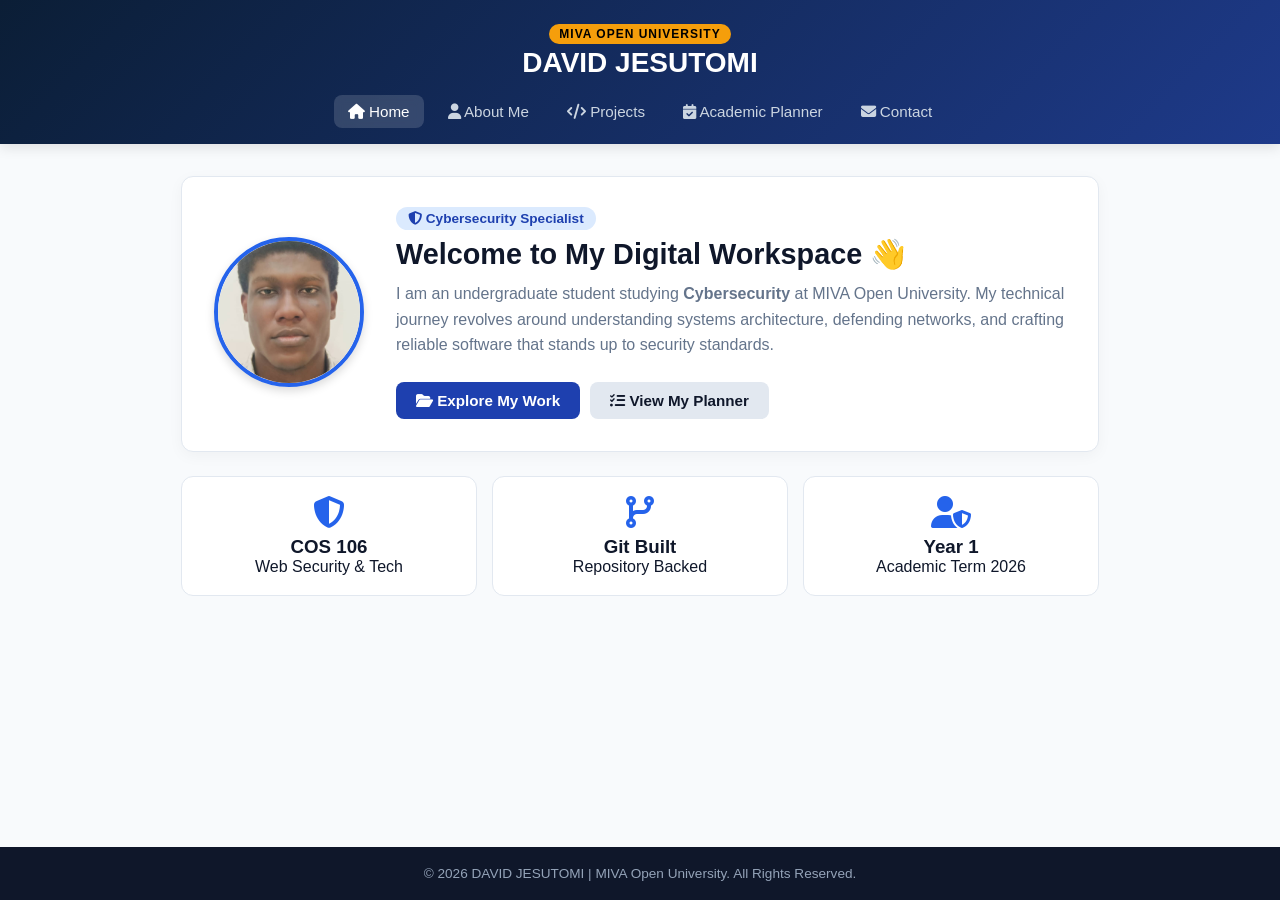
<file: index.html>
<!DOCTYPE html>
<html lang="en">
<head>
    <meta charset="UTF-8">
    <meta name="viewport" content="width=device-width, initial-scale=1.0">
    <title>DAVID JESUTOMI | Academic Portfolio</title>
    <link rel="stylesheet" href="style.css">
    <link rel="stylesheet" href="https://cdnjs.cloudflare.com/ajax/libs/font-awesome/6.4.0/css/all.min.css">
</head>
<body>
    <header>
        <div class="logo-container">
            <span class="miva-badge">MIVA OPEN UNIVERSITY</span>
            <h1>DAVID JESUTOMI</h1>
        </div>
        <nav>
            <a href="index.html" class="active"><i class="fas fa-home"></i> Home</a>
            <a href="about.html"><i class="fas fa-user"></i> About Me</a>
            <a href="projects.html"><i class="fas fa-code"></i> Projects</a>
            <a href="planner.html"><i class="fas fa-calendar-check"></i> Academic Planner</a>
            <a href="contact.html"><i class="fas fa-envelope"></i> Contact</a>
        </nav>
    </header>

    <main class="container">
        <section class="hero-card">
            <div class="hero-img-wrapper">
                <img src="profile.jpg" onerror="this.src='https://images.unsplash.com/photo-1534528741775-53994a69daeb?auto=format&fit=crop&w=300&q=80'" alt="DAVID JESUTOMI" class="profile-pic">
            </div>
            <div class="hero-text">
                <span class="status-pill"><i class="fas fa-shield-alt"></i> Cybersecurity Specialist</span>
                <h2>Welcome to My Digital Workspace 👋</h2>
                <p class="bio">I am an undergraduate student studying <strong>Cybersecurity</strong> at MIVA Open University. My technical journey revolves around understanding systems architecture, defending networks, and crafting reliable software that stands up to security standards.</p>
                <div class="hero-actions">
                    <a href="projects.html" class="btn btn-primary"><i class="fas fa-folder-open"></i> Explore My Work</a>
                    <a href="planner.html" class="btn btn-secondary"><i class="fas fa-tasks"></i> View My Planner</a>
                </div>
            </div>
        </section>

        <section class="stats-grid">
            <div class="stat-card">
                <i class="fas fa-shield-halved"></i>
                <h3>COS 106</h3>
                <p>Web Security & Tech</p>
            </div>
            <div class="stat-card">
                <i class="fas fa-code-branch"></i>
                <h3>Git Built</h3>
                <p>Repository Backed</p>
            </div>
            <div class="stat-card">
                <i class="fas fa-user-shield"></i>
                <h3>Year 1</h3>
                <p>Academic Term 2026</p>
            </div>
        </section>
    </main>

    <footer>
        <p>&copy; 2026 DAVID JESUTOMI | MIVA Open University. All Rights Reserved.</p>
    </footer>
</body>
</html>
</file>
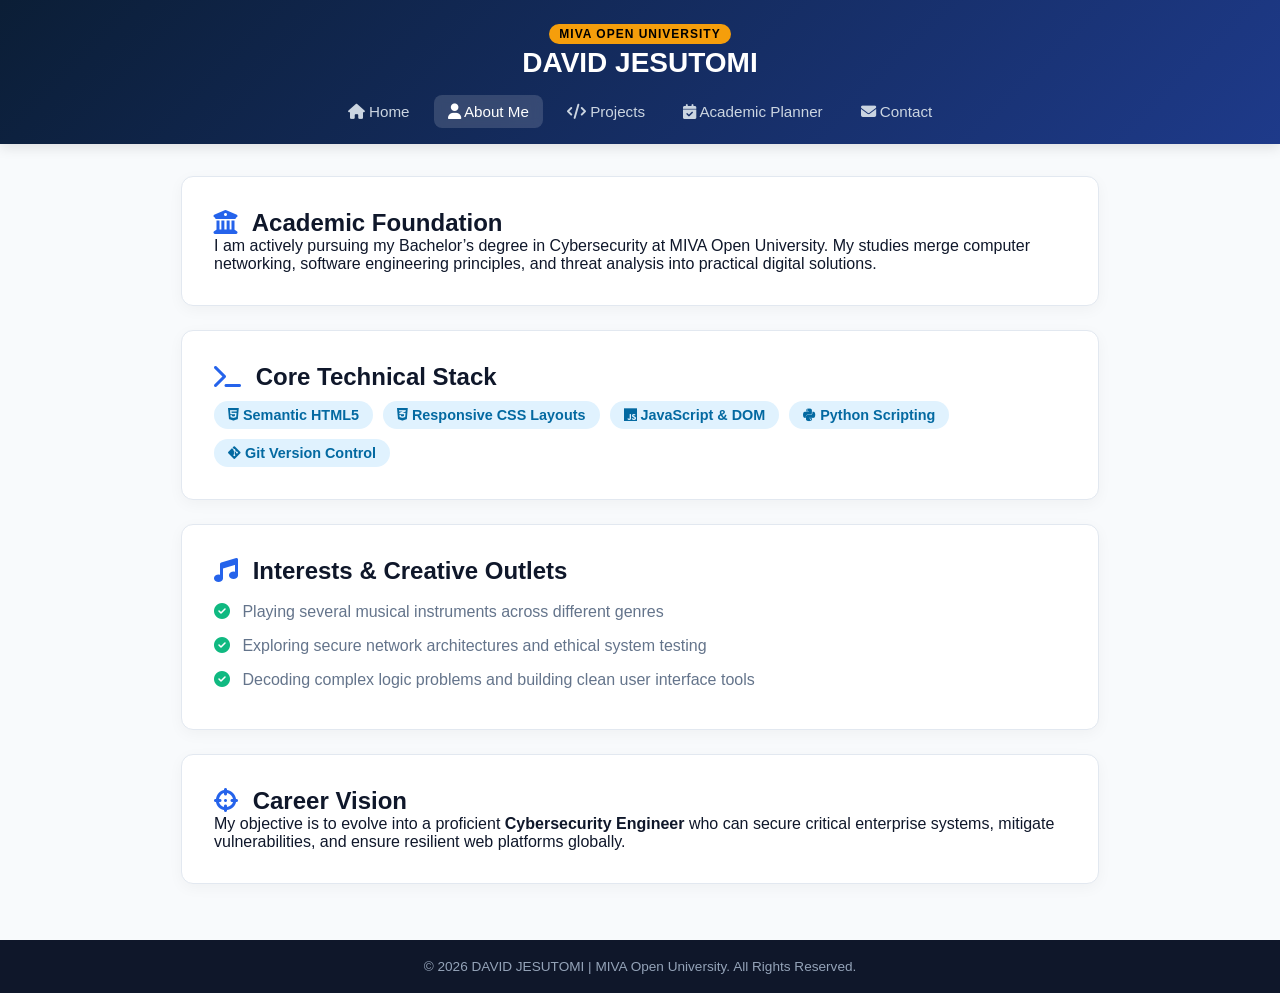
<file: about.html>
<!DOCTYPE html>
<html lang="en">
<head>
    <meta charset="UTF-8">
    <meta name="viewport" content="width=device-width, initial-scale=1.0">
    <title>About Me | DAVID JESUTOMI</title>
    <link rel="stylesheet" href="style.css">
    <link rel="stylesheet" href="https://cdnjs.cloudflare.com/ajax/libs/font-awesome/6.4.0/css/all.min.css">
</head>
<body>
    <header>
        <div class="logo-container">
            <span class="miva-badge">MIVA OPEN UNIVERSITY</span>
            <h1>DAVID JESUTOMI</h1>
        </div>
        <nav>
            <a href="index.html"><i class="fas fa-home"></i> Home</a>
            <a href="about.html" class="active"><i class="fas fa-user"></i> About Me</a>
            <a href="projects.html"><i class="fas fa-code"></i> Projects</a>
            <a href="planner.html"><i class="fas fa-calendar-check"></i> Academic Planner</a>
            <a href="contact.html"><i class="fas fa-envelope"></i> Contact</a>
        </nav>
    </header>

    <main class="container">
        <section class="card">
            <h2><i class="fas fa-university icon-heading"></i> Academic Foundation</h2>
            <p>I am actively pursuing my Bachelor’s degree in Cybersecurity at MIVA Open University. My studies merge computer networking, software engineering principles, and threat analysis into practical digital solutions.</p>
        </section>

        <section class="card">
            <h2><i class="fas fa-terminal icon-heading"></i> Core Technical Stack</h2>
            <div class="skills-wrapper">
                <span class="skill-tag"><i class="fab fa-html5"></i> Semantic HTML5</span>
                <span class="skill-tag"><i class="fab fa-css3-alt"></i> Responsive CSS Layouts</span>
                <span class="skill-tag"><i class="fab fa-js"></i> JavaScript & DOM</span>
                <span class="skill-tag"><i class="fab fa-python"></i> Python Scripting</span>
                <span class="skill-tag"><i class="fab fa-git-alt"></i> Git Version Control</span>
            </div>
        </section>

        <section class="card">
            <h2><i class="fas fa-music icon-heading"></i> Interests & Creative Outlets</h2>
            <ul class="styled-list">
                <li><i class="fas fa-check-circle"></i> Playing several musical instruments across different genres</li>
                <li><i class="fas fa-check-circle"></i> Exploring secure network architectures and ethical system testing</li>
                <li><i class="fas fa-check-circle"></i> Decoding complex logic problems and building clean user interface tools</li>
            </ul>
        </section>

        <section class="card">
            <h2><i class="fas fa-crosshairs icon-heading"></i> Career Vision</h2>
            <p>My objective is to evolve into a proficient <strong>Cybersecurity Engineer</strong> who can secure critical enterprise systems, mitigate vulnerabilities, and ensure resilient web platforms globally.</p>
        </section>
    </main>

    <footer>
        <p>&copy; 2026 DAVID JESUTOMI | MIVA Open University. All Rights Reserved.</p>
    </footer>
</body>
</html>
</file>
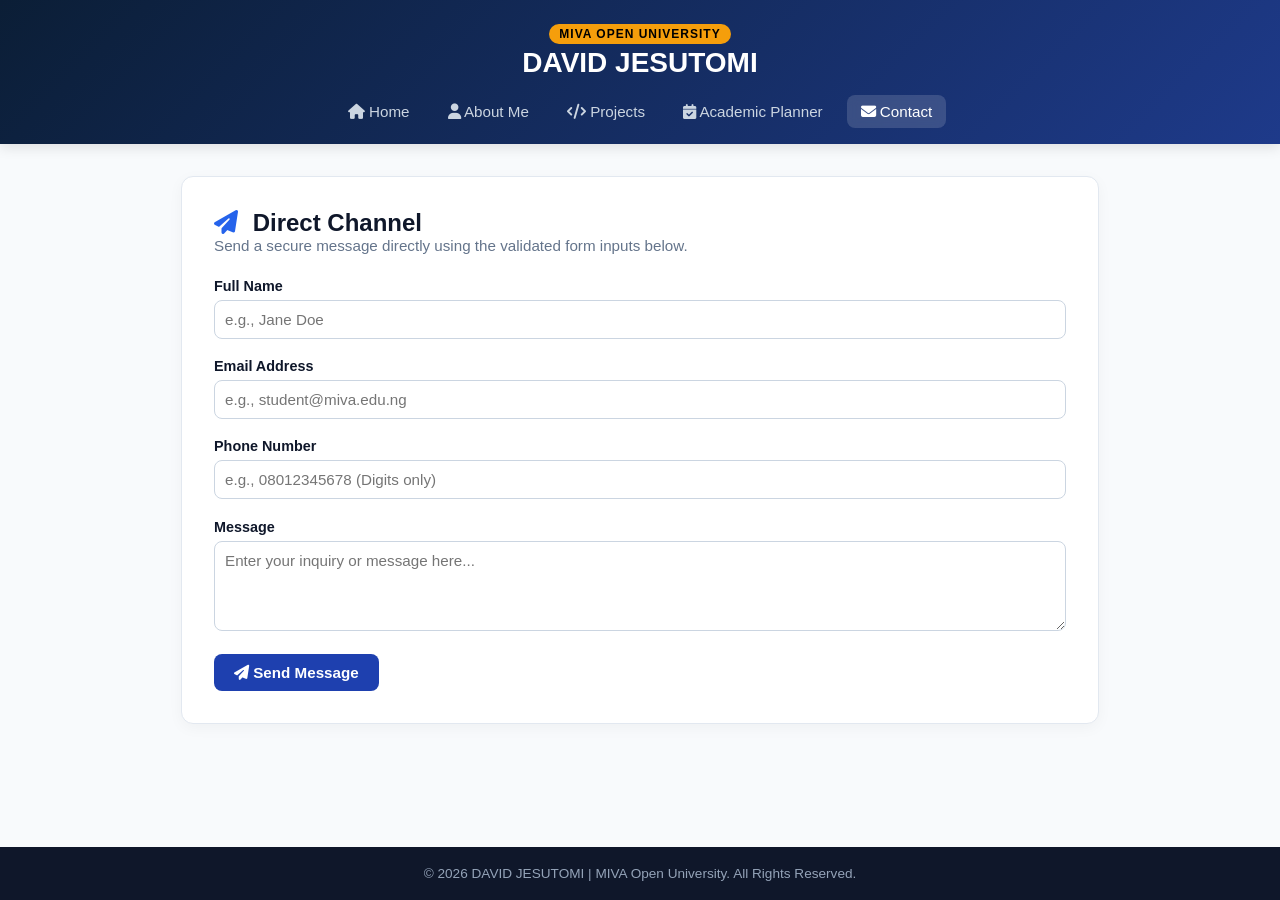
<file: contact.html>
<!DOCTYPE html>
<html lang="en">
<head>
    <meta charset="UTF-8">
    <meta name="viewport" content="width=device-width, initial-scale=1.0">
    <title>Contact | DAVID JESUTOMI</title>
    <link rel="stylesheet" href="style.css">
    <link rel="stylesheet" href="https://cdnjs.cloudflare.com/ajax/libs/font-awesome/6.4.0/css/all.min.css">
</head>
<body>
    <header>
        <div class="logo-container">
            <span class="miva-badge">MIVA OPEN UNIVERSITY</span>
            <h1>DAVID JESUTOMI</h1>
        </div>
        <nav>
            <a href="index.html"><i class="fas fa-home"></i> Home</a>
            <a href="about.html"><i class="fas fa-user"></i> About Me</a>
            <a href="projects.html"><i class="fas fa-code"></i> Projects</a>
            <a href="planner.html"><i class="fas fa-calendar-check"></i> Academic Planner</a>
            <a href="contact.html" class="active"><i class="fas fa-envelope"></i> Contact</a>
        </nav>
    </header>

    <main class="container">
        <section class="form-card">
            <h2><i class="fas fa-paper-plane icon-heading"></i> Direct Channel</h2>
            <p class="subtitle">Send a secure message directly using the validated form inputs below.</p>
            
            <div id="formFeedback" class="feedback-box" style="display:none;"></div>
            
            <form id="contactForm" onsubmit="validateForm(event)" novalidate>
                <div class="form-group">
                    <label for="fullName">Full Name</label>
                    <input type="text" id="fullName" placeholder="e.g., Jane Doe">
                </div>

                <div class="form-group">
                    <label for="email">Email Address</label>
                    <input type="text" id="email" placeholder="e.g., student@miva.edu.ng">
                </div>

                <div class="form-group">
                    <label for="phone">Phone Number</label>
                    <input type="text" id="phone" placeholder="e.g., 08012345678 (Digits only)">
                </div>

                <div class="form-group">
                    <label for="message">Message</label>
                    <textarea id="message" rows="4" placeholder="Enter your inquiry or message here..."></textarea>
                </div>

                <button type="submit" class="btn btn-primary"><i class="fas fa-paper-plane"></i> Send Message</button>
            </form>
        </section>
    </main>

    <footer>
        <p>&copy; 2026 DAVID JESUTOMI | MIVA Open University. All Rights Reserved.</p>
    </footer>

    <script src="script.js"></script>
</body>
</html>
</file>
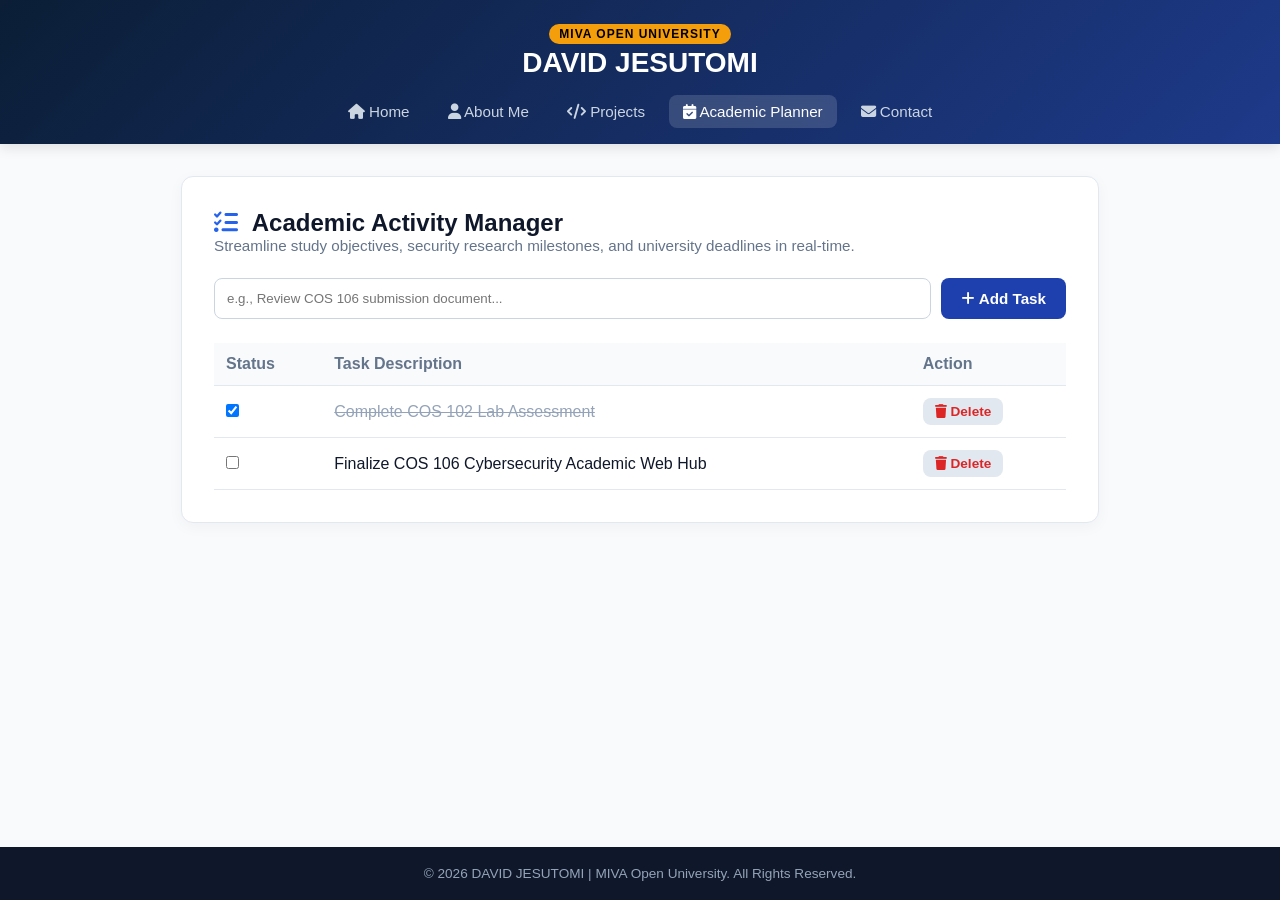
<file: planner.html>
<!DOCTYPE html>
<html lang="en">
<head>
    <meta charset="UTF-8">
    <meta name="viewport" content="width=device-width, initial-scale=1.0">
    <title>Academic Planner | DAVID JESUTOMI</title>
    <link rel="stylesheet" href="style.css">
    <link rel="stylesheet" href="https://cdnjs.cloudflare.com/ajax/libs/font-awesome/6.4.0/css/all.min.css">
</head>
<body>
    <header>
        <div class="logo-container">
            <span class="miva-badge">MIVA OPEN UNIVERSITY</span>
            <h1>DAVID JESUTOMI</h1>
        </div>
        <nav>
            <a href="index.html"><i class="fas fa-home"></i> Home</a>
            <a href="about.html"><i class="fas fa-user"></i> About Me</a>
            <a href="projects.html"><i class="fas fa-code"></i> Projects</a>
            <a href="planner.html" class="active"><i class="fas fa-calendar-check"></i> Academic Planner</a>
            <a href="contact.html"><i class="fas fa-envelope"></i> Contact</a>
        </nav>
    </header>

    <main class="container">
        <section class="planner-box">
            <h2><i class="fas fa-tasks icon-heading"></i> Academic Activity Manager</h2>
            <p class="subtitle">Streamline study objectives, security research milestones, and university deadlines in real-time.</p>
            
            <div class="input-group">
                <input type="text" id="taskInput" placeholder="e.g., Review COS 106 submission document...">
                <button onclick="addTask()" class="btn btn-primary"><i class="fas fa-plus"></i> Add Task</button>
            </div>
            
            <div class="table-responsive">
                <table class="task-table">
                    <thead>
                        <tr>
                            <th>Status</th>
                            <th>Task Description</th>
                            <th>Action</th>
                        </tr>
                    </thead>
                    <tbody id="taskList">
                    </tbody>
                </table>
            </div>
        </section>
    </main>

    <footer>
        <p>&copy; 2026 DAVID JESUTOMI | MIVA Open University. All Rights Reserved.</p>
    </footer>

    <script src="script.js"></script>
</body>
</html>
</file>
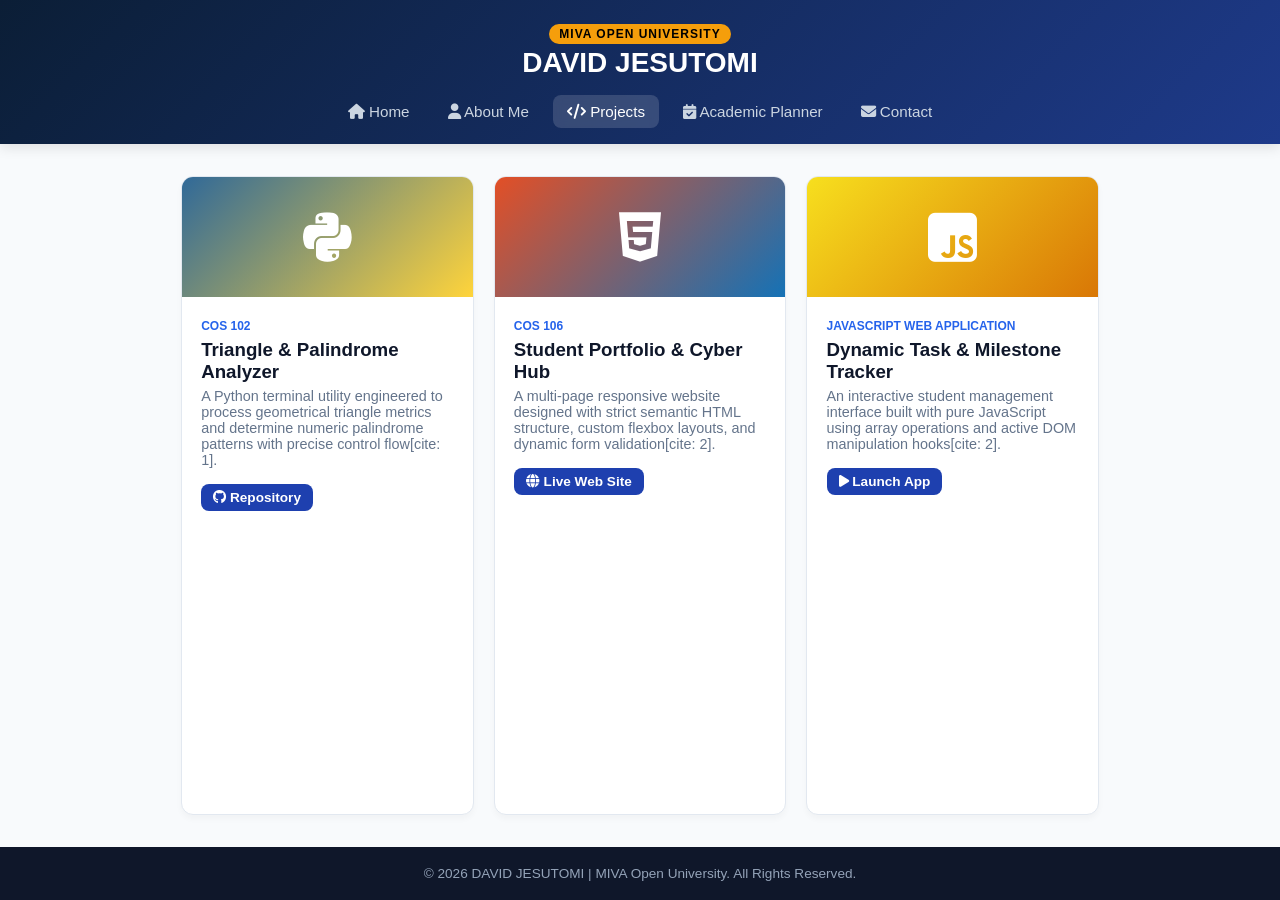
<file: projects.html>
<!DOCTYPE html>
<html lang="en">
<head>
    <meta charset="UTF-8">
    <meta name="viewport" content="width=device-width, initial-scale=1.0">
    <title>Projects | DAVID JESUTOMI</title>
    <link rel="stylesheet" href="style.css">
    <link rel="stylesheet" href="https://cdnjs.cloudflare.com/ajax/libs/font-awesome/6.4.0/css/all.min.css">
</head>
<body>
    <header>
        <div class="logo-container">
            <span class="miva-badge">MIVA OPEN UNIVERSITY</span>
            <h1>DAVID JESUTOMI</h1>
        </div>
        <nav>
            <a href="index.html"><i class="fas fa-home"></i> Home</a>
            <a href="about.html"><i class="fas fa-user"></i> About Me</a>
            <a href="projects.html" class="active"><i class="fas fa-code"></i> Projects</a>
            <a href="planner.html"><i class="fas fa-calendar-check"></i> Academic Planner</a>
            <a href="contact.html"><i class="fas fa-envelope"></i> Contact</a>
        </nav>
    </header>

    <main class="container grid-layout">
        <div class="project-card">
            <div class="project-banner bg-python">
                <i class="fab fa-python project-icon"></i>
            </div>
            <div class="project-body">
                <span class="project-tag">COS 102</span>
                <h3>Triangle & Palindrome Analyzer</h3>
                <p>A Python terminal utility engineered to process geometrical triangle metrics and determine numeric palindrome patterns with precise control flow[cite: 1].</p>
                <a href="https://github.com/Dave3057/COS102-Lab-Assessment" target="_blank" class="btn btn-primary btn-sm"><i class="fab fa-github"></i> Repository</a>
            </div>
        </div>

        <div class="project-card">
            <div class="project-banner bg-web">
                <i class="fab fa-html5 project-icon"></i>
            </div>
            <div class="project-body">
                <span class="project-tag">COS 106</span>
                <h3>Student Portfolio & Cyber Hub</h3>
                <p>A multi-page responsive website designed with strict semantic HTML structure, custom flexbox layouts, and dynamic form validation[cite: 2].</p>
                <a href="https://Dave3057.github.io/MIVA-Student-Portfolio/" target="_blank" class="btn btn-primary btn-sm"><i class="fas fa-globe"></i> Live Web Site</a>
            </div>
        </div>

        <div class="project-card">
            <div class="project-banner bg-js">
                <i class="fab fa-js-square project-icon"></i>
            </div>
            <div class="project-body">
                <span class="project-tag">JavaScript Web Application</span>
                <h3>Dynamic Task & Milestone Tracker</h3>
                <p>An interactive student management interface built with pure JavaScript using array operations and active DOM manipulation hooks[cite: 2].</p>
                <a href="planner.html" class="btn btn-primary btn-sm"><i class="fas fa-play"></i> Launch App</a>
            </div>
        </div>
    </main>

    <footer>
        <p>&copy; 2026 DAVID JESUTOMI | MIVA Open University. All Rights Reserved.</p>
    </footer>
</body>
</html>
</file>
<file: style.css>
:root {
    --primary: #1e40af;
    --primary-dark: #0f172a;
    --accent: #2563eb;
    --accent-gold: #f59e0b;
    --bg-color: #f8fafc;
    --card-bg: #ffffff;
    --text-color: #0f172a;
    --text-muted: #64748b;
    --radius: 12px;
}

* {
    margin: 0;
    padding: 0;
    box-sizing: border-box;
    font-family: 'Segoe UI', Tahoma, Geneva, Verdana, sans-serif;
}

body {
    background-color: var(--bg-color);
    color: var(--text-color);
    display: flex;
    flex-direction: column;
    min-height: 100vh;
}

header {
    background: linear-gradient(135deg, #0b1e36 0%, #1e3a8a 100%);
    color: white;
    padding: 1.5rem 1rem 1rem 1rem;
    box-shadow: 0 4px 12px rgba(0, 0, 0, 0.1);
}

.logo-container {
    text-align: center;
    margin-bottom: 1rem;
}

.miva-badge {
    background-color: var(--accent-gold);
    color: #000;
    font-size: 0.75rem;
    font-weight: 800;
    padding: 3px 10px;
    border-radius: 20px;
    letter-spacing: 1px;
}

header h1 {
    font-size: 1.75rem;
    margin-top: 5px;
}

nav {
    display: flex;
    justify-content: center;
    gap: 10px;
    flex-wrap: wrap;
}

nav a {
    color: #cbd5e1;
    text-decoration: none;
    padding: 8px 14px;
    border-radius: 8px;
    font-size: 0.95rem;
    font-weight: 500;
    transition: all 0.3s ease;
}

nav a:hover, nav a.active {
    color: white;
    background-color: rgba(255, 255, 255, 0.15);
    backdrop-filter: blur(5px);
}

.container {
    max-width: 950px;
    margin: 2rem auto;
    padding: 0 1rem;
    flex: 1;
    width: 100%;
}

.card, .hero-card, .planner-box, .form-card {
    background: var(--card-bg);
    padding: 2rem;
    border-radius: var(--radius);
    box-shadow: 0 4px 15px rgba(0, 0, 0, 0.04);
    margin-bottom: 1.5rem;
    border: 1px solid #e2e8f0;
}

.subtitle {
    color: var(--text-muted);
    font-size: 0.95rem;
    margin-bottom: 1.5rem;
}

.icon-heading {
    color: var(--accent);
    margin-right: 8px;
}

.hero-card {
    display: flex;
    align-items: center;
    gap: 2rem;
    flex-wrap: wrap;
}

.profile-pic {
    width: 150px;
    height: 150px;
    border-radius: 50%;
    object-fit: cover;
    border: 4px solid var(--accent);
    box-shadow: 0 4px 10px rgba(0,0,0,0.15);
}

.hero-text {
    flex: 1;
    min-width: 280px;
}

.status-pill {
    background-color: #dbeafe;
    color: #1e40af;
    padding: 4px 12px;
    border-radius: 12px;
    font-size: 0.85rem;
    font-weight: 600;
}

.hero-text h2 {
    margin: 10px 0;
    font-size: 1.8rem;
}

.bio {
    color: var(--text-muted);
    line-height: 1.6;
    margin-bottom: 1.5rem;
}

.hero-actions {
    display: flex;
    gap: 10px;
}

.stats-grid {
    display: grid;
    grid-template-columns: repeat(auto-fit, minmax(200px, 1fr));
    gap: 15px;
    margin-bottom: 2rem;
}

.stat-card {
    background: white;
    padding: 1.2rem;
    border-radius: var(--radius);
    text-align: center;
    border: 1px solid #e2e8f0;
}

.stat-card i {
    font-size: 2rem;
    color: var(--accent);
    margin-bottom: 8px;
}

.btn {
    display: inline-block;
    padding: 10px 20px;
    border-radius: 8px;
    text-decoration: none;
    font-weight: 600;
    font-size: 0.95rem;
    border: none;
    cursor: pointer;
    transition: transform 0.2s, background 0.2s;
}

.btn:hover {
    transform: translateY(-2px);
}

.btn-primary { background-color: var(--primary); color: white; }
.btn-primary:hover { background-color: #1d4ed8; }
.btn-secondary { background-color: #e2e8f0; color: var(--text-color); }
.btn-sm { padding: 6px 12px; font-size: 0.85rem; }

.skills-wrapper {
    display: flex;
    gap: 10px;
    flex-wrap: wrap;
    margin-top: 10px;
}

.skill-tag {
    background: #e0f2fe;
    color: #0369a1;
    padding: 6px 14px;
    border-radius: 20px;
    font-weight: 600;
    font-size: 0.9rem;
}

.styled-list {
    list-style: none;
    margin-top: 10px;
}

.styled-list li {
    padding: 8px 0;
    color: var(--text-muted);
}

.styled-list i {
    color: #10b981;
    margin-right: 8px;
}

.grid-layout {
    display: grid;
    grid-template-columns: repeat(auto-fit, minmax(270px, 1fr));
    gap: 20px;
}

.project-card {
    background: white;
    border-radius: var(--radius);
    overflow: hidden;
    border: 1px solid #e2e8f0;
    box-shadow: 0 4px 6px rgba(0,0,0,0.03);
    transition: transform 0.2s;
}

.project-card:hover {
    transform: translateY(-5px);
}

.project-banner {
    height: 120px;
    display: flex;
    align-items: center;
    justify-content: center;
}

.bg-python { background: linear-gradient(135deg, #306998, #ffd43b); }
.bg-web { background: linear-gradient(135deg, #e34f26, #1572b6); }
.bg-js { background: linear-gradient(135deg, #f7df1e, #d97706); }

.project-icon {
    font-size: 3.5rem;
    color: white;
}

.project-body {
    padding: 1.2rem;
}

.project-tag {
    font-size: 0.75rem;
    font-weight: 700;
    color: var(--accent);
    text-transform: uppercase;
}

.project-body h3 {
    margin: 5px 0;
}

.project-body p {
    color: var(--text-muted);
    font-size: 0.9rem;
    margin-bottom: 1rem;
}

.input-group {
    display: flex;
    gap: 10px;
    margin-bottom: 1.5rem;
}

.input-group input {
    flex: 1;
    padding: 12px;
    border: 1px solid #cbd5e1;
    border-radius: 8px;
}

.table-responsive {
    overflow-x: auto;
}

.task-table {
    width: 100%;
    border-collapse: collapse;
}

.task-table th, .task-table td {
    padding: 12px;
    text-align: left;
    border-bottom: 1px solid #e2e8f0;
}

.task-table th {
    background-color: #f8fafc;
    color: var(--text-muted);
}

.completed-text {
    text-decoration: line-through;
    color: #94a3b8;
}

.form-group {
    margin-bottom: 1.2rem;
}

.form-group label {
    display: block;
    font-weight: 600;
    margin-bottom: 6px;
    font-size: 0.9rem;
}

.form-group input, .form-group textarea {
    width: 100%;
    padding: 10px;
    border: 1px solid #cbd5e1;
    border-radius: 8px;
    font-size: 0.95rem;
}

.feedback-box {
    padding: 12px;
    border-radius: 8px;
    margin-bottom: 1rem;
    font-weight: 600;
}

footer {
    background-color: var(--primary-dark);
    color: #94a3b8;
    text-align: center;
    padding: 1.2rem;
    font-size: 0.85rem;
    margin-top: auto;
}
</file>
